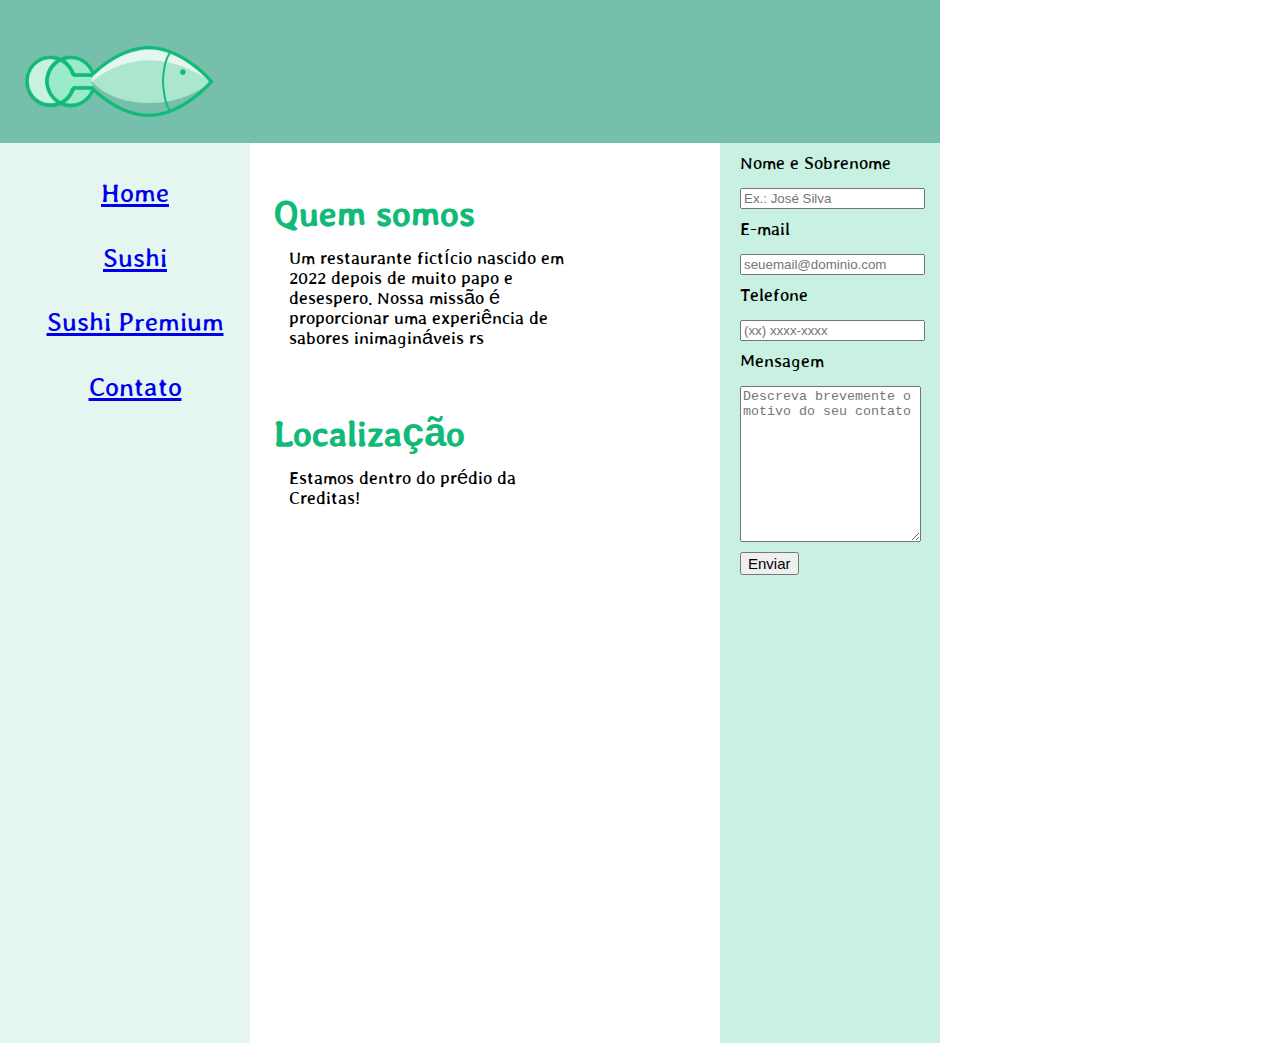
<file: pagina-inicial/contato.html>
<DOCTYPE! html>
<html>

  <head>
    <meta charset="utf-8">
    <title="Peixitas">
    <link rel="stylesheet" href="css/reset.css">
    <link rel="stylesheet" href="css/styles.css">
    <link rel="preconnect" href="https://fonts.googleapis.com">
    <link rel="preconnect" href="https://fonts.gstatic.com" crossorigin>
    <link href="https://fonts.googleapis.com/css2?family=Stylish&display=swap" rel="stylesheet">
  </head>

  <body>
    <header>
      <div class="caixa">
        <a href="index.html"><img id="logo" src="sushi_creditas.png"></a>
      </div>
    </header>

    <aside class="menu_esquerdo">
      <nav>
        <ul>
          <a href="index.html"><li id="home" class="list_item">Home</li></a>
          <a href="sushi.html"><li class="list_item">Sushi</li></a>
          <a href="sushi-premium.html"><li class="list_item">Sushi Premium</li></a>
          <a href="contato.html"><li class="list_item">Contato</li></a>
        </ul>
      </nav>
    </aside>

    <main class="contato">
      <h1>Quem somos</h1>
      <p>Um restaurante fictício nascido em 2022 depois de muito papo e desespero. Nossa missão é proporcionar uma experiência de sabores inimagináveis rs</p>
      <h1>Localização</h1>
      <p>Estamos dentro do prédio da Creditas!</p>
      <iframe src="https://www.google.com/maps/embed?pb=!1m18!1m12!1m3!1d117009.32422737445!2d-46.708659509737686!3d-23.58490942619544!2m3!1f0!2f0!3f0!3m2!1i1024!2i768!4f13.1!3m3!1m2!1s0x94ce573433dd2aa3%3A0xd5796b9fb756e2b4!2sCreditas!5e0!3m2!1sen!2sbr!4v1646778935534!5m2!1sen!2sbr" width="600" height="450" style="border:0;" allowfullscreen="" loading="lazy"></iframe>
    </main>

    <div class="menu_direito">
        <form>
          <label for="nomesobrenome">Nome e Sobrenome</label>
          <input type="text" id="nomesobrenome" class="input-padrao" required placeholder="Ex.: José Silva">

          <label for="email">E-mail</label>
          <input type="email" id="email" class="input-padrao" required placeholder="seuemail@dominio.com">

          <label for="telefone">Telefone</label>
          <input type="tel" id="telefone" class="input-padrao" required placeholder="(xx) xxxx-xxxx">

          <label for="mensagem">Mensagem</label>
          <textarea cols="20" rows="10" id="mensagem" class="input-padrao" required placeholder="Descreva brevemente o motivo do seu contato"></textarea>

          <input type="submit" value="Enviar" class="enviar">
        </form>
    </div>

  </body>
</html>
</file>
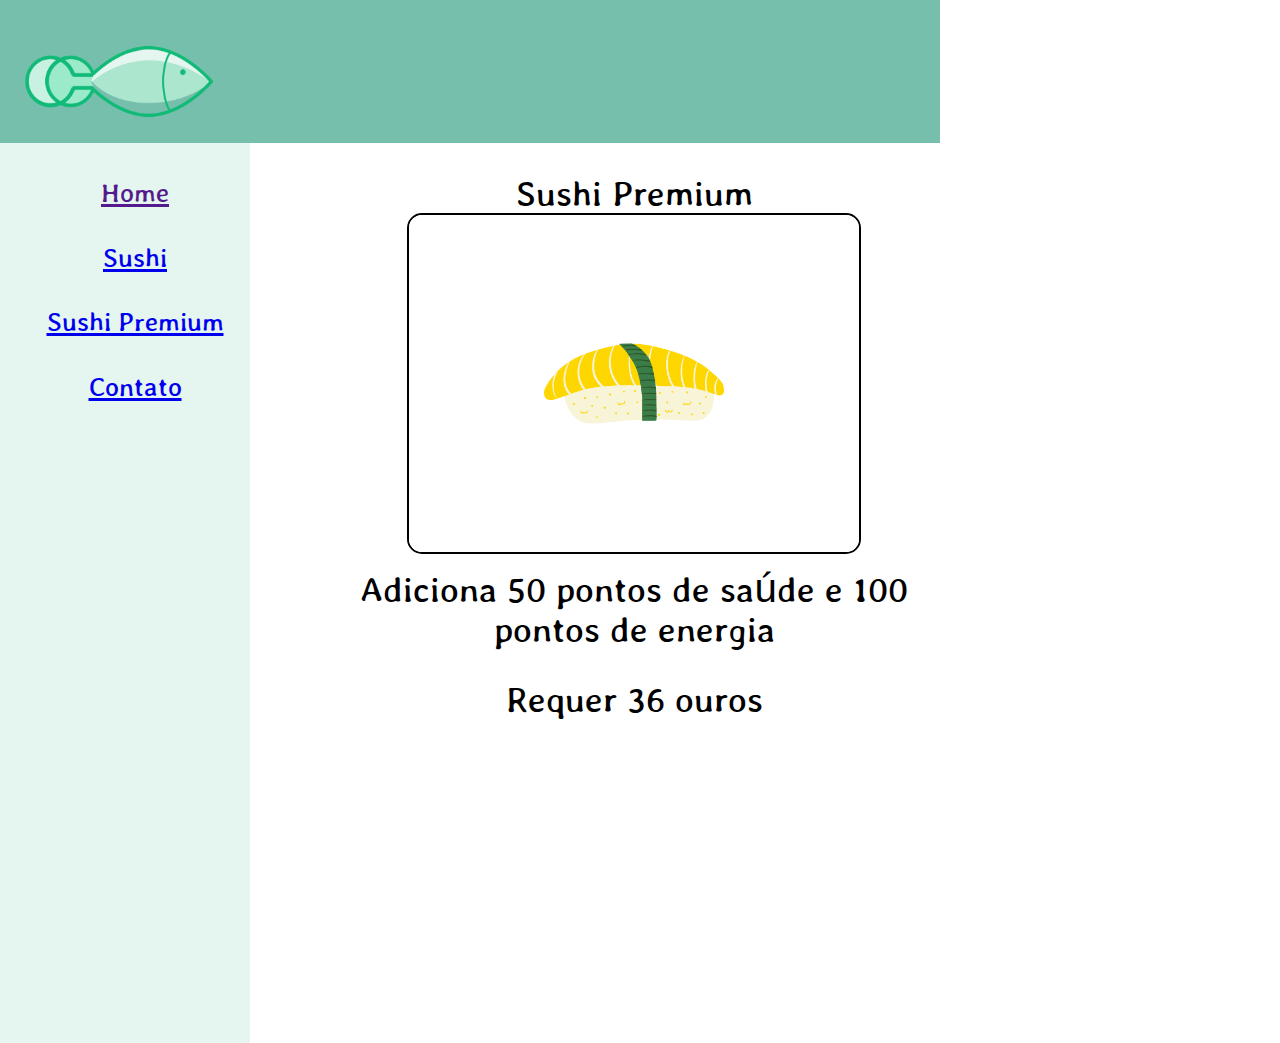
<file: pagina-inicial/sushi-premium.html>
<DOCTYPE! html>
<html>

  <head>
    <meta charset="utf-8">
    <title="Peixitas">
    <link rel="stylesheet" href="css/reset.css">
    <link rel="stylesheet" href="css/styles.css">
    <link rel="preconnect" href="https://fonts.googleapis.com">
    <link rel="preconnect" href="https://fonts.gstatic.com" crossorigin>
    <link href="https://fonts.googleapis.com/css2?family=Stylish&display=swap" rel="stylesheet">
  </head>

  <body>
    <header>
      <div class="caixa">
        <a href=""><img id="logo" src="sushi_creditas.png"></a>
      </div>
    </header>

    <aside class="menu_esquerdo">
      <nav>
        <ul>
          <a href=""><li id="home" class="list_item">Home</li></a>
          <a href="sushi.html"><li class="list_item">Sushi</li></a>
          <a href="sushi-premium.html"><li class="list_item">Sushi Premium</li></a>
          <a href="contato.html"><li class="list_item">Contato</li></a>
        </ul>
      </nav>
    </aside>

    <main>

      <section class="welcome">
        <h2>Sushi Premium</h2>
        <img id="foto_main" src="sushi_premium.png" alt="Nigiri-sushi">
        <p>Adiciona 50 pontos de saúde e 100 pontos de energia</p>
        <p>Requer 36 ouros</p>
      </section>

    </main>
  </body>
</html>
</file>
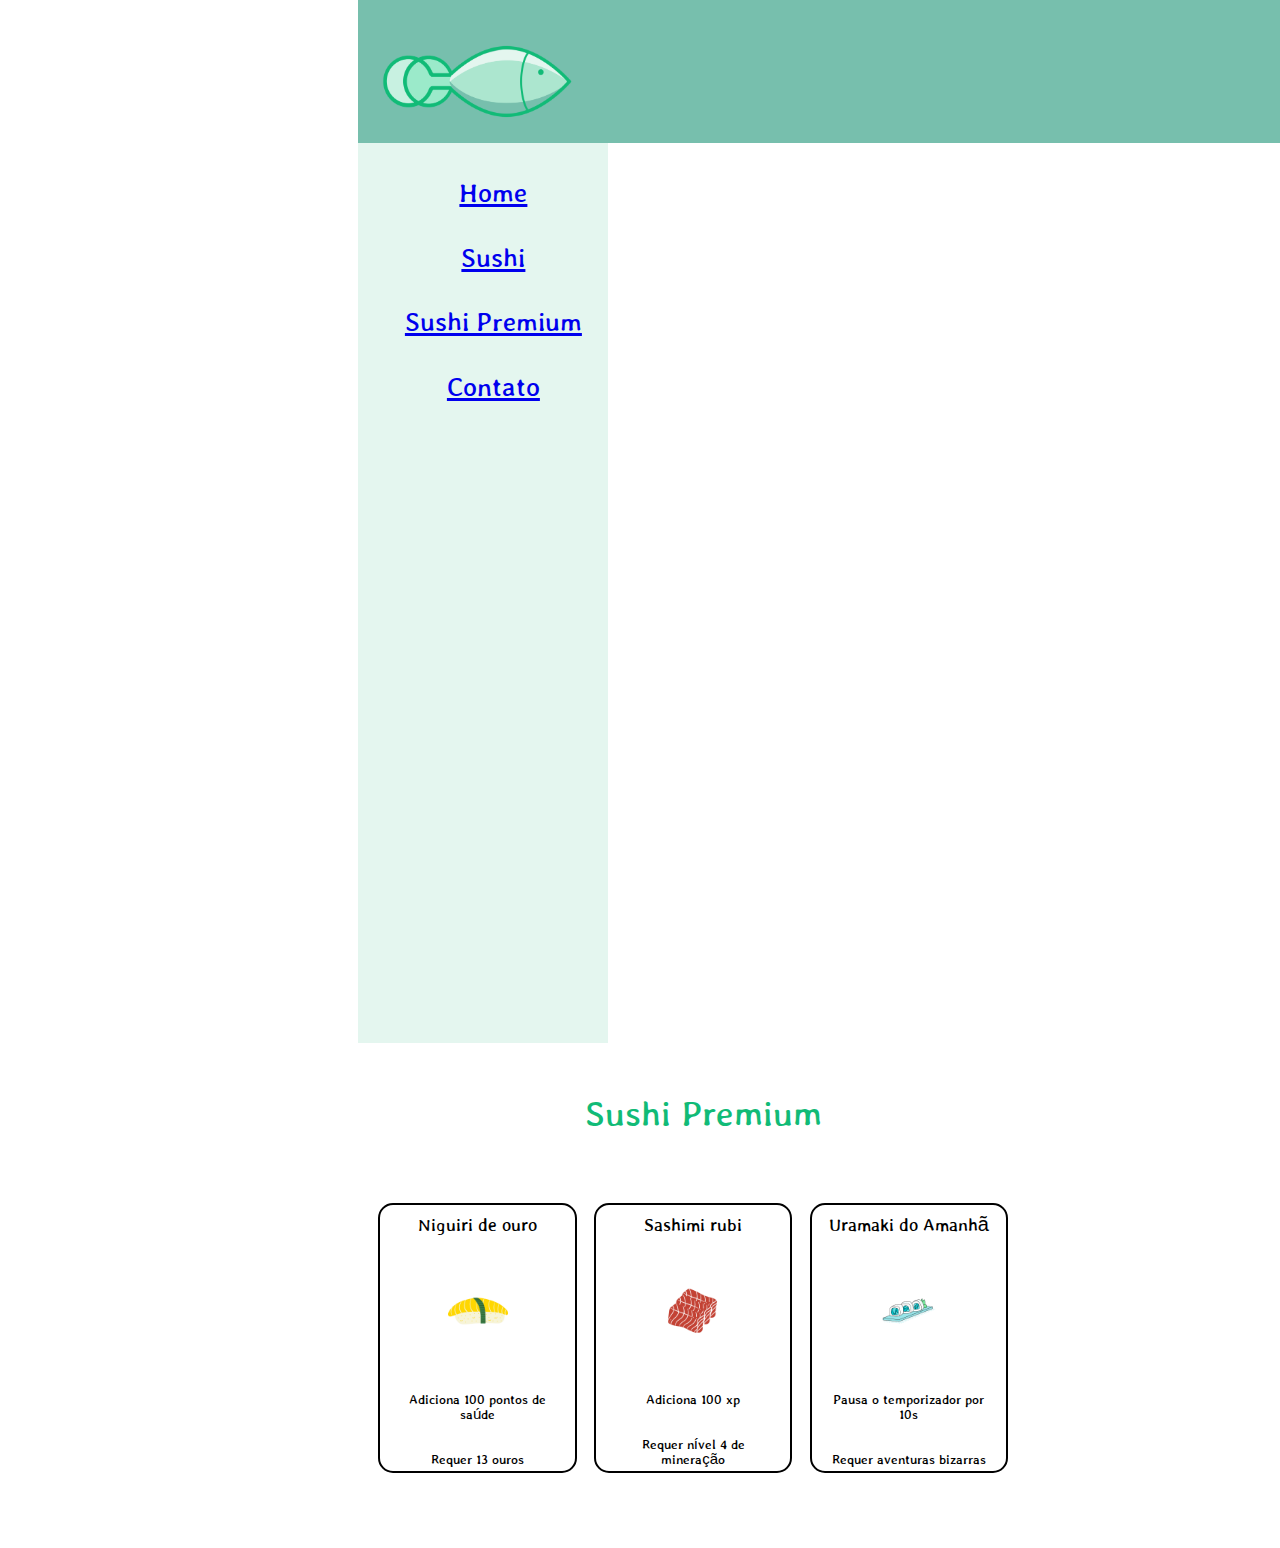
<file: peixitas-v1/pagina-inicial/sushi-premium.html>
<DOCTYPE! html>
<html>

  <head>
    <meta charset="utf-8">
    <title="Peixitas">
    <link rel="stylesheet" href="css/reset.css">
    <link rel="stylesheet" href="css/styles.css">
    <link rel="preconnect" href="https://fonts.googleapis.com">
    <link rel="preconnect" href="https://fonts.gstatic.com" crossorigin>
    <link href="https://fonts.googleapis.com/css2?family=Stylish&display=swap" rel="stylesheet">
  </head>

  <body>
    <header>
      <div class="caixa">
        <a href="index.html"><img id="logo" src="sushi_creditas.png"></a>
      </div>
    </header>

    <aside class="menu_esquerdo">
      <nav>
        <ul>
          <a href="index.html"><li id="home" class="list_item">Home</li></a>
          <a href="sushi.html"><li class="list_item">Sushi</li></a>
          <a href="sushi-premium.html"><li class="list_item">Sushi Premium</li></a>
          <a href="contato.html"><li class="list_item">Contato</li></a>
        </ul>
      </nav>
    </aside>

    <main>
      <h1 id="title_sushipg">Sushi Premium</h1>
      <section class="pratos">
        <ul>
          <li class="page_sushi">
            <h2>Niguiri de ouro</h2>
            <img style= "width:150px"; src="sushi_premium.png" alt="Sushi">
            <p>Adiciona 100 pontos de saúde</p>
            <p>Requer 13 ouros</p>
          </li>

          <li class="page_sushi">
            <h2>Sashimi rubi</h2>
            <img style= "width:150px"; src="sashimi_rubi.png" alt="Sashimi">
            <p>Adiciona 100 xp</p>
            <p>Requer nível 4 de mineração</p>
          </li>

          <li class="page_sushi">
            <h2>Uramaki do Amanhã</h2>
            <img style= "width:150px"; src="uramaki_amanha.png" alt="Uramaki">
            <p>Pausa o temporizador por 10s</p>
            <p>Requer aventuras bizarras</p>
          </li>
        </ul>
      </section>
    </main>
  </body>
</html>
</file>
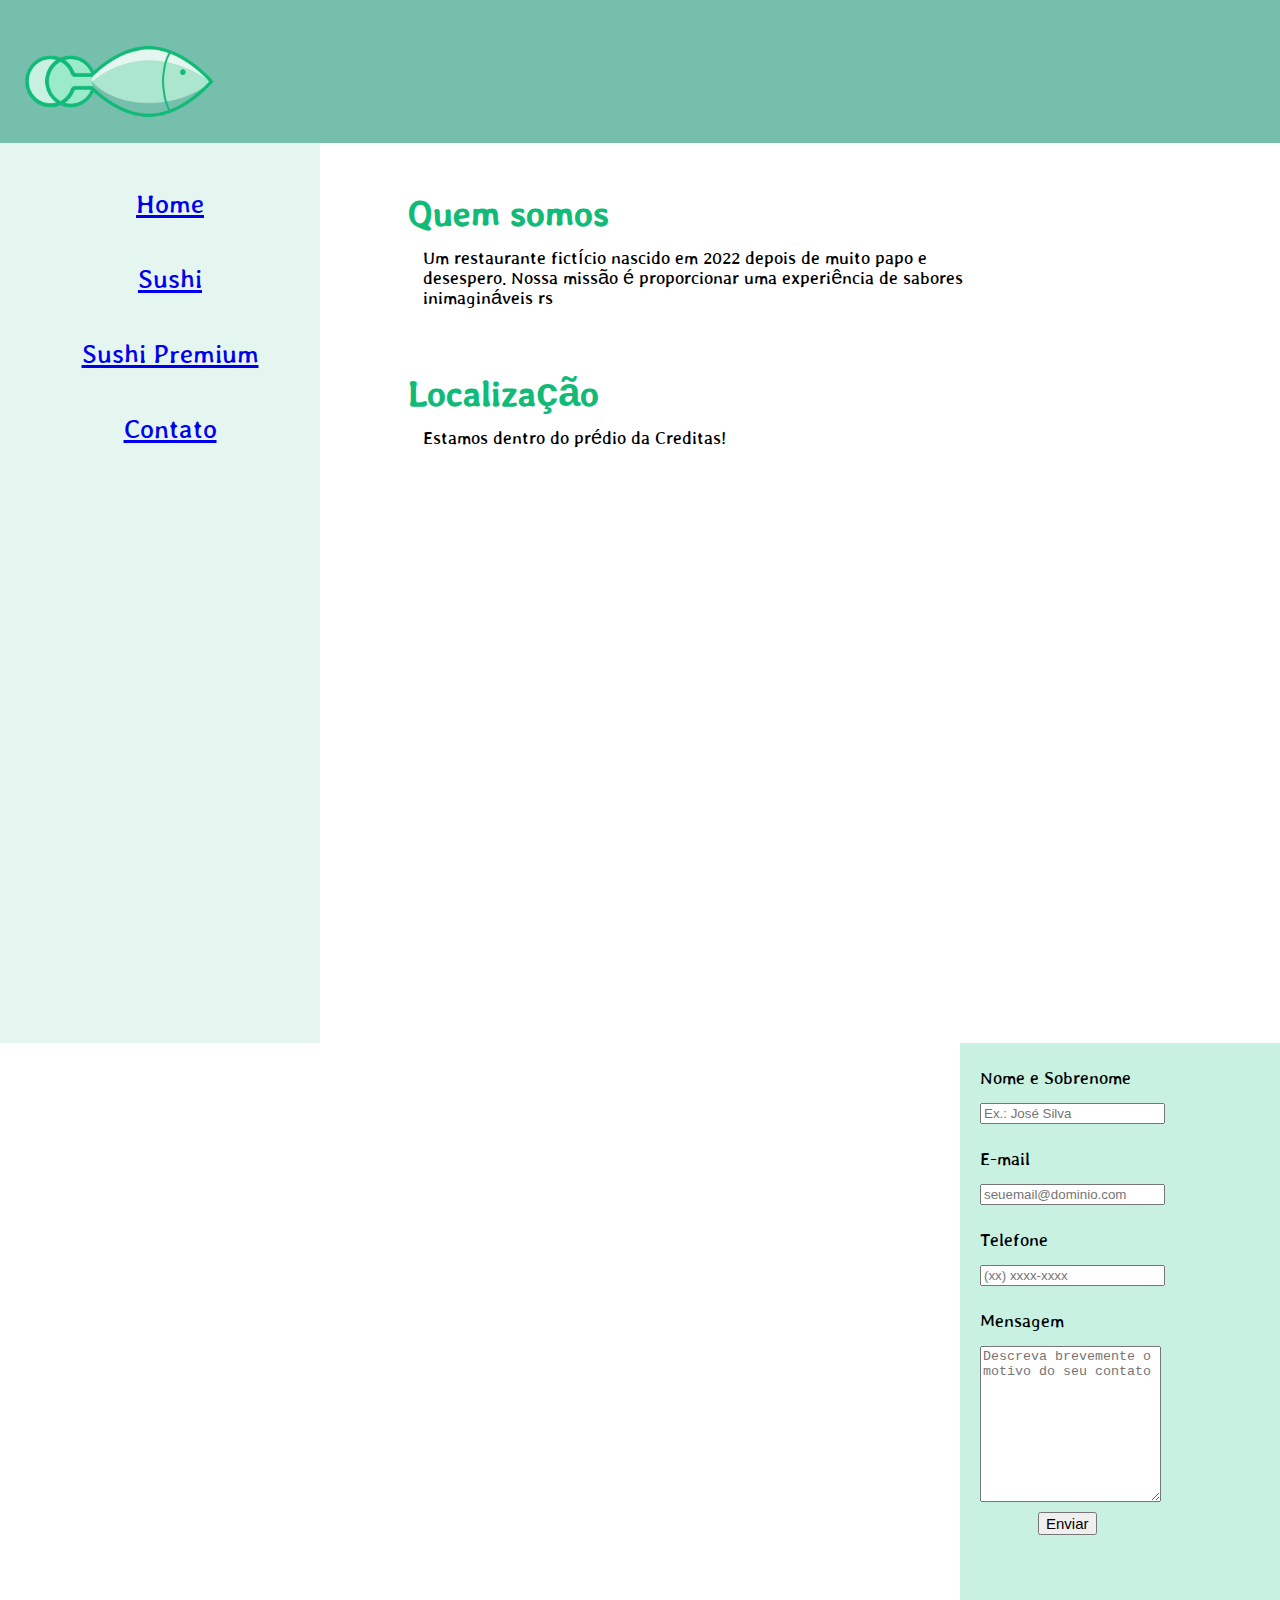
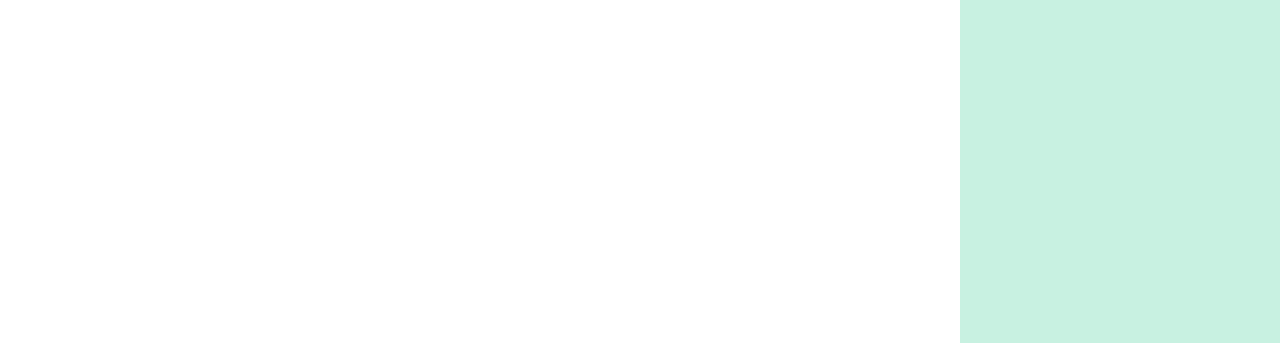
<file: peixitas-v2/pagina-inicial/contato.html>
<DOCTYPE! html>
<html>

  <head>
    <meta name="viewport" content="width=device-width, initial-scale=1.0">
    <meta charset="utf-8">
    <title="Peixitas">
    <link rel="stylesheet" href="css/reset.css">
    <link rel="stylesheet" href="css/styles.css">
    <link rel="preconnect" href="https://fonts.googleapis.com">
    <link rel="preconnect" href="https://fonts.gstatic.com" crossorigin>
    <link href="https://fonts.googleapis.com/css2?family=Stylish&display=swap" rel="stylesheet">
  </head>

  <body>
    <header>
      <div class="caixa">
        <a href="index.html"><img id="logo" src="sushi_creditas.png"></a>
      </div>
    </header>

    <aside class="menu_esquerdo">
      <nav>
        <ul>
          <a href="index.html"><li id="home" class="list_item">Home</li></a>
          <a href="sushi.html"><li class="list_item">Sushi</li></a>
          <a href="sushi-premium.html"><li class="list_item">Sushi Premium</li></a>
          <a href="contato.html"><li class="list_item">Contato</li></a>
        </ul>
      </nav>
    </aside>

    <main class="contato">
      <h1>Quem somos</h1>
      <p>Um restaurante fictício nascido em 2022 depois de muito papo e desespero. Nossa missão é proporcionar uma experiência de sabores inimagináveis rs</p>
      <h1>Localização</h1>
      <p>Estamos dentro do prédio da Creditas!</p>
      <iframe src="https://www.google.com/maps/embed?pb=!1m18!1m12!1m3!1d117009.32422737445!2d-46.708659509737686!3d-23.58490942619544!2m3!1f0!2f0!3f0!3m2!1i1024!2i768!4f13.1!3m3!1m2!1s0x94ce573433dd2aa3%3A0xd5796b9fb756e2b4!2sCreditas!5e0!3m2!1sen!2sbr!4v1646778935534!5m2!1sen!2sbr" width="600" height="450" style="border:0;" allowfullscreen="" loading="lazy"></iframe>
    </main>

    <div class="menu_direito">
        <form>
          <label for="nomesobrenome">Nome e Sobrenome</label>
          <input type="text" id="nomesobrenome" class="input-padrao" required placeholder="Ex.: José Silva">

          <label for="email">E-mail</label>
          <input type="email" id="email" class="input-padrao" required placeholder="seuemail@dominio.com">

          <label for="telefone">Telefone</label>
          <input type="tel" id="telefone" class="input-padrao" required placeholder="(xx) xxxx-xxxx">

          <label for="mensagem">Mensagem</label>
          <textarea cols="20" rows="10" id="mensagem" class="input-padrao" required placeholder="Descreva brevemente o motivo do seu contato"></textarea>

          <input type="submit" value="Enviar" class="enviar">
        </form>
    </div>

  </body>
</html>
</file>
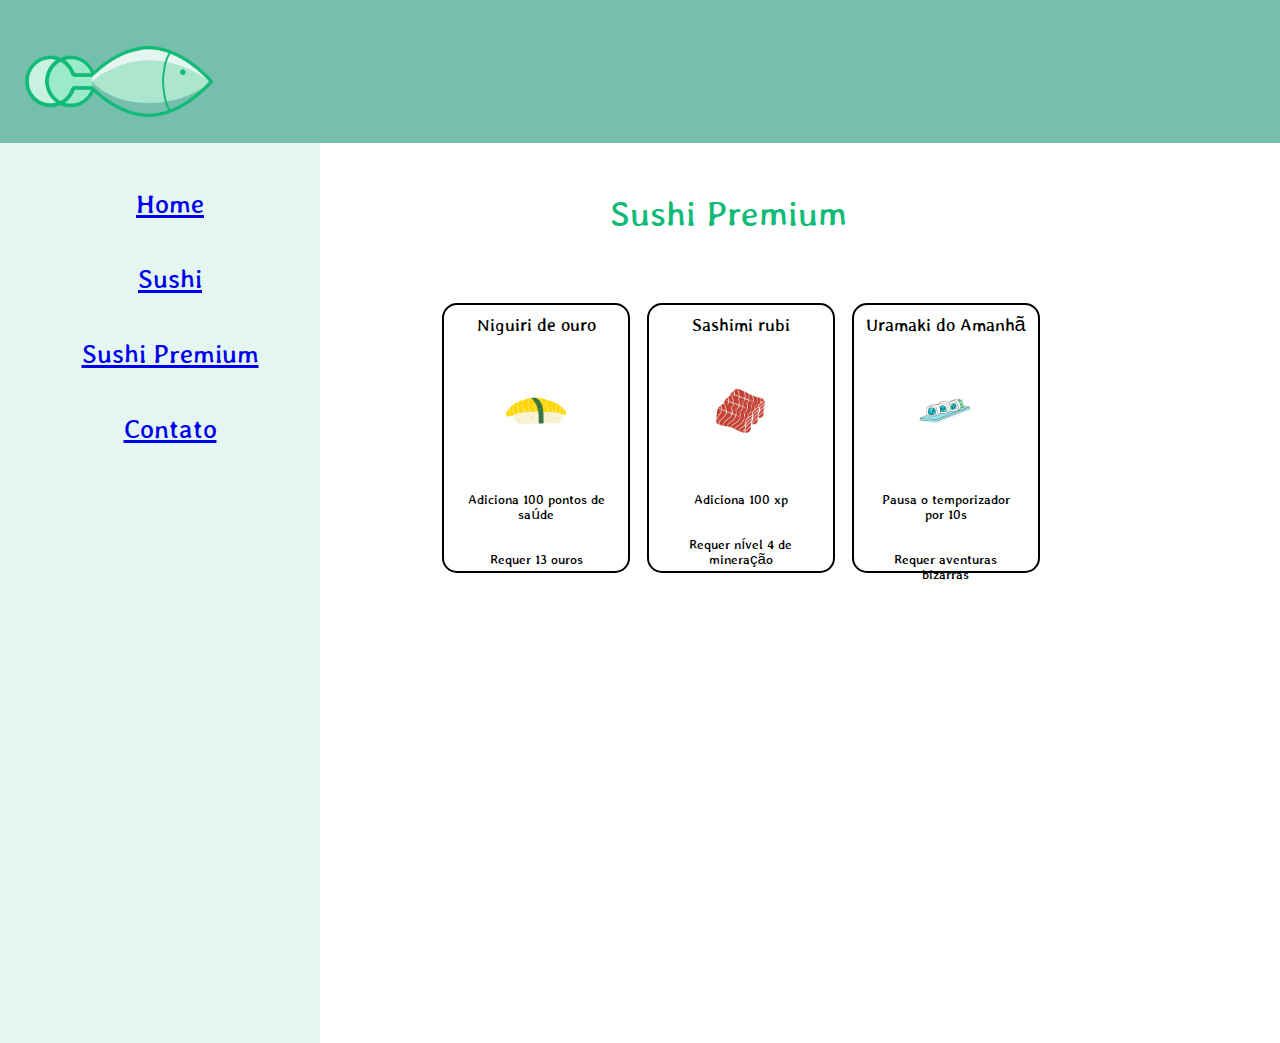
<file: peixitas-v2/pagina-inicial/sushi-premium.html>
<DOCTYPE! html>
<html>

  <head>
    <meta charset="utf-8">
    <title="Peixitas">
    <link rel="stylesheet" href="css/reset.css">
    <link rel="stylesheet" href="css/styles.css">
    <link rel="preconnect" href="https://fonts.googleapis.com">
    <link rel="preconnect" href="https://fonts.gstatic.com" crossorigin>
    <link href="https://fonts.googleapis.com/css2?family=Stylish&display=swap" rel="stylesheet">
  </head>

  <body>
    <header>
      <div class="caixa">
        <a href="index.html"><img id="logo" src="sushi_creditas.png"></a>
      </div>
    </header>

    <aside class="menu_esquerdo">
      <nav>
        <ul>
          <a href="index.html"><li id="home" class="list_item">Home</li></a>
          <a href="sushi.html"><li class="list_item">Sushi</li></a>
          <a href="sushi-premium.html"><li class="list_item">Sushi Premium</li></a>
          <a href="contato.html"><li class="list_item">Contato</li></a>
        </ul>
      </nav>
    </aside>

    <main>
      <h1 id="title_sushipg">Sushi Premium</h1>
      <section class="pratos">
        <ul>
          <li class="pg_sushi_premium">
            <h2>Niguiri de ouro</h2>
            <img style= "width:150px"; src="sushi_premium.png" alt="Sushi">
            <p>Adiciona 100 pontos de saúde</p>
            <p>Requer 13 ouros</p>
          </li>

          <li class="pg_sushi_premium">
            <h2>Sashimi rubi</h2>
            <img style= "width:150px"; src="sashimi_rubi.png" alt="Sashimi">
            <p>Adiciona 100 xp</p>
            <p>Requer nível 4 de mineração</p>
          </li>

          <li class="pg_sushi_premium">
            <h2>Uramaki do Amanhã</h2>
            <img style= "width:150px"; src="uramaki_amanha.png" alt="Uramaki">
            <p>Pausa o temporizador por 10s</p>
            <p>Requer aventuras bizarras</p>
          </li>
        </ul>
      </section>
    </main>
  </body>
</html>
</file>
<file: pagina-inicial/css/styles.css>
body{
  font-family: 'Stylish', sans-serif;
}

header{
  background-color: #77bfad;
  padding: 20px 0;
  width: 940px;
}

.caixa{
  width: 940px;
  margin: 0 auto;
}

#logo{
  width: 200px;
  margin: 20px 0 0 20px;
}

.menu_esquerdo{
  width: 250px;
  background: #e4f6ef;
  height: 100%;
  display: inline-block;
}

.menu_esquerdo li{
  font-size: 30px;
  text-align: center;
  margin-top: 15%;
}

.menu_esquerdo li:hover{
  color:#11bb77;
  text-decoration: overline;
  font-size: 30px;
}

main{
  display: inline-block;
  vertical-align: top;
  width: 690px;
}

.welcome{
  text-align: center;
  font-size: 40px;
  display: inline-block;
  margin-left: 70px;
  margin-top: 30px;
}

p{
  padding: 15px;
}

p em{
  color: #11bb77;
}

#foto_main{
  width: 450px;
  border: 2px solid #000000;
  border-radius: 15px;
}

#title_sushipg{
  font-size: 40px;
  color: #11bb77;
  text-align: center;
  margin-top: 50px;
  vertical-align: text-top;
}

.pratos{
  margin: 0 auto;
  padding: 50px 0;
  display: inline-block;
  vertical-align: middle;
}

.pratos h1{
  font-size: 30px;
  text-align: left;
  margin-left: 20px;
}

.pratos h2{
  font-size: 20px;
  margin-top: 5px
}

.pratos p{
  font-size: 15px;
}

.pratos li{
  text-align: center;
  padding: 5px 5px;
  box-sizing: border-box;
  border: 2px solid #000000;
  border-radius: 15px;
}

.pratos img{
  width: 175px;
  display: inline-block;
  margin: 20px 2px 10px 2px;
}

ul{
  margin-top: 20px;
  margin-left: 20px;
}

.sushis{
  margin: 0 2% 0 0;
  width: 30%;
  display:inline-block;
  height: 30%;
  vertical-align: middle;
}

.sushis:hover{
  font-weight: bold;
  border: dotted #11bb77;
}

/*css page sushi*/

.page_sushi{
  margin: 0 2% 25px 0;
  width: 30%;
  display:inline-block;
  height: 30%;
  vertical-align: middle;
}

.page_sushi:hover{
  font-weight: bold;
  border: dotted #11bb77;
}

/*css page contato*/

.contato{
width: 345px;
}

.contato h1{
  text-align: left;
  font-size: 40px;
  font-weight: bold;
  color: #11bb77;
  margin-top: 50px;
  margin-left: 20px;
}

.contato p{
  font-size: 20px;
  margin-left: 20px;
}

iframe{
  width: 290px;
  margin-left: 10px;
  margin-top: 45px;
}

.menu_direito{
  background: #c8f1e1;
  width: 220px;
  height: 100%;
  display: inline-block;
  vertical-align: bottom;
  margin-left: 117px;
}

form label, form legend{
  display: block;
  font-size:20px;
  margin-top: 10px;
}

form{
  padding-left: 20px;
}


.input-padrao{
  margin-top: 15px;
}

.enviar{
  font-size: 15px;
  margin-top: 10px;

}
</file>
<file: peixitas-v1/pagina-inicial/css/styles.css>
body{
  font-family: 'Stylish', sans-serif;
  margin-left: 28%;
  /* Ajuda pra deixar o layout centralizado: Excluir a linha de margin left e adicionar as seguintes: */
  /* margin: auto;
  width: 940px; */
}

header{
  background-color: #77bfad;
  padding: 20px 0;
  width: 940px;
}

.caixa{
  width: 940px;
  margin: 0 auto;
}

#logo{
  width: 200px;
  margin: 20px 0 0 20px;
}

.menu_esquerdo{
  width: 250px;
  background: #e4f6ef;
  height: 100%;
  display: inline-block;
}

.menu_esquerdo li{
  font-size: 30px;
  text-align: center;
  margin-top: 15%;
}

.menu_esquerdo li:hover{
  color:#11bb77;
  text-decoration: overline;
  font-size: 30px;
}

main{
  display: inline-block;
  vertical-align: top;
  width: 690px;
  /*margin-left: -4px;*/ /*correção do bug do espaçamento adicionado entre 2 divs*/ 
}

.welcome{
  text-align: center;
  font-size: 40px;
  display: inline-block;
  margin-left: 70px;
  margin-top: 30px;
}

p{
  padding: 15px;
}

p em{
  color: #11bb77;
}

#foto_main{
  width: 450px;
  border: 2px solid #000000;
  border-radius: 15px;
}

#title_sushipg{
  font-size: 40px;
  color: #11bb77;
  text-align: center;
  margin-top: 50px;
  vertical-align: text-top;
}

.pratos{
  margin: 0 auto;
  padding: 50px 0;
  display: inline-block;
  vertical-align: middle;
}

.pratos h1{
  font-size: 30px;
  text-align: left;
  margin-left: 20px;
}

.pratos h2{
  font-size: 20px;
  margin-top: 5px
}

.pratos p{
  font-size: 15px;
}

.pratos li{
  text-align: center;
  padding: 5px 5px;
  box-sizing: border-box;
  border: 2px solid #000000;
  border-radius: 15px;
}

.pratos img{
  width: 175px;
  display: inline-block;
  margin: 20px 2px 10px 2px;
}

ul{
  margin-top: 20px;
  margin-left: 20px;
}

.sushis{
  margin: 0 2% 0 0;
  width: 30%;
  display:inline-block;
  height: 30%;
  vertical-align: middle;
}

.sushis:hover{
  font-weight: bold;
  border: dotted #11bb77;
}

/*css page sushi*/

.page_sushi{
  margin: 0 2% 25px 0;
  width: 30%;
  display:inline-block;
  height: 30%;
  vertical-align: middle;
}

.page_sushi:hover{
  font-weight: bold;
  border: dotted #11bb77;
}

/*css page contato*/

.contato{
width: 345px;
}

.contato h1{
  text-align: left;
  font-size: 40px;
  font-weight: bold;
  color: #11bb77;
  margin-top: 50px;
  margin-left: 20px;
}

.contato p{
  font-size: 20px;
  margin-left: 20px;
}

iframe{
  width: 290px;
  margin-left: 10px;
  margin-top: 45px;
}

.menu_direito{
  background: #c8f1e1;
  width: 220px;
  height: 100%;
  display: inline-block;
  vertical-align: bottom;
  margin-left: 117px;
}

form label, form legend{
  display: block;
  font-size:20px;
  margin-top: 10px;
}

form{
  padding-left: 20px;
}


.input-padrao{
  margin-top: 15px;
}

.enviar{
  font-size: 15px;
  margin-top: 10px;

}
</file>
<file: peixitas-v2/pagina-inicial/css/styles.css>
body{
  font-family: 'Stylish', sans-serif;
  width: 100%;
}

header{
  background-color: #77bfad;
  padding: 20px 0;
  width: 100%;
}

.caixa{
  width: 100%;;
  margin: 0 auto;
}

#logo{
  width: 200px;
  margin: 20px 0 0 20px;
}

.menu_esquerdo{
  width: 20em;
  background: #e4f6ef;
  height: 100%;
  display: inline-block;
}

.menu_esquerdo li{
  font-size: 30px;
  text-align: center;
  margin-top: 15%;
}

.menu_esquerdo li:hover{
  color:#11bb77;
  text-decoration: overline;
}

main{
  display: inline-block;
  vertical-align: top;
  margin-left: 5%;
}

.welcome{
  text-align: center;
  font-size: 40px;
  margin-left: 70px;
  margin-top: 30px;
}

p{
  padding: 15px;
}

p em{
  color: #11bb77;
}

#foto_main{
  width: 450px;
  border: 2px solid #000000;
  border-radius: 15px;
}

#title_sushipg{
  font-size: 40px;
  color: #11bb77;
  text-align: center;
  margin-top: 50px;
  vertical-align: text-top;
}

.pratos{
  padding: 50px 0;
  margin-left: 5%;
}

.pratos h1{
  font-size: 30px;
  text-align: left;
  margin-left: 20px;
}

.pratos h2{
  font-size: 20px;
  margin-top: 5px
}

.pratos p{
  font-size: 15px;
}

.pratos li{
  text-align: center;
  padding: 5px 5px;
  box-sizing: border-box;
  border: 2px solid #000000;
  border-radius: 15px;
}

.pratos img{
  width: 175px;
  display: inline-block;
  margin: 20px 2px 10px 2px;
}

ul{
  margin-top: 20px;
  margin-left: 20px;
}

.sushis{
  margin: 0 2% 0 0;
  width: 30%;
  display:inline-block;
  height: 30%;
  vertical-align: middle;
}

.sushis:hover{
  font-weight: bold;
  border: dotted #11bb77;
}

/*css page sushi*/

.page_sushi{
  margin: 0 2% 25px 0;
  width: 20%;
  display:inline-block;
  height: 30%;
  vertical-align: top;
}

.page_sushi:hover{
  font-weight: bold;
  border: dotted #11bb77;
}

/*css page sushi premium*/

.pg_sushi_premium{
  margin: 0 2% 25px 0;
  width: 30%;
  display:inline-block;
  height: 30%;
  vertical-align: top;
}

.pg_sushi_premium:hover{
  font-weight: bold;
  border: dotted #11bb77;
}

/*css page contato*/

.contato{
width: 50%;
display: inline-block;
vertical-align: top;
}

.contato h1{
  text-align: left;
  font-size: 40px;
  font-weight: bold;
  color: #11bb77;
  margin-top: 50px;
  margin-left: 20px;
}

.contato p{
  font-size: 20px;
  margin-left: 20px;
}

iframe{
  width: 290px;
  margin-left: 35%;
  margin-top: 45px;
}

.menu_direito{
  background: #c8f1e1;
  width: 20em;
  height: 100%;
  display: inline-block;
  vertical-align: bottom;
  float: right;
}

form label, form legend{
  display: block;
  font-size:20px;
  margin-top: 25px;
}

form{
  padding-left: 20px;
}


.input-padrao{
  margin-top: 15px;
}

.enviar{
  font-size: 15px;
  margin-top: 10px;
  margin-left: 58px;

}
</file>
